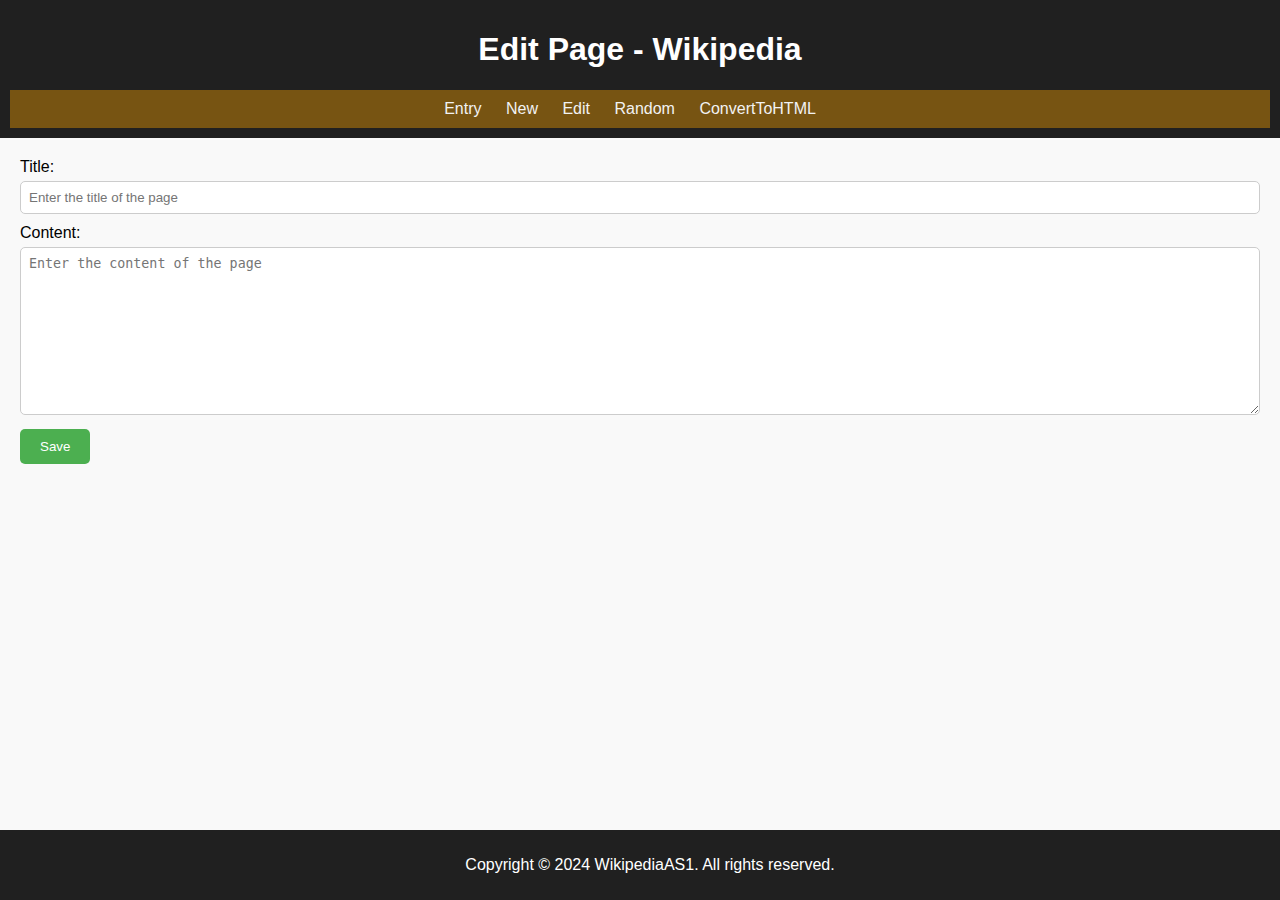
<file: Wikipedia-Clone-1Z1/edit.html>
<!DOCTYPE html>
<html lang="en">
<head>
    <meta charset="UTF-8">
    <meta name="viewport" content="width=device-width, initial-scale=1.0">
    <title>Edit Page - Wikipedia</title>
    <style>
        body {
            font-family: Arial, sans-serif;
            margin: 0;
            padding: 0;
            background-color: #f9f9f9;
        }
        header {
            background-color: #202020;
            color: #ffffff;
            padding: 10px;
            text-align: center;
        }
        nav{
    background-color: rgb(119, 84, 18);
    padding: 10px;
  }
  
  nav ul {
    list-style-type: none;
    margin: 0;
    padding: 0;
  }
  
  nav ul li {
    display: inline;
    margin-right: 20px;
    color: 
  }
  
  nav ul li a {
    text-decoration: none;
    color:#f2f2f2;
   
    
    

  }

  nav ul li a:hover {
    color: gray;
  }
        form {
            padding: 20px;
        }
        form label {
            display: block;
            margin-bottom: 5px;
        }
        form input[type="text"],
        form textarea {
            width: 100%;
            padding: 8px;
            margin-bottom: 10px;
            border: 1px solid #ccc;
            border-radius: 5px;
            box-sizing: border-box;
        }
        form input[type="submit"] {
            background-color: #4CAF50;
            color: white;
            padding: 10px 20px;
            border: none;
            border-radius: 5px;
            cursor: pointer;
        }
        form input[type="submit"]:hover {
            background-color: #45a049;
        }
        footer {
            background-color: #202020;
            color: #ffffff;
            text-align: center;
            padding: 10px;
            position: fixed;
            bottom: 0;
            width: 100%;
        }
    </style>
</head>
<body>
    <header class="heading">
        <h1>Edit Page - Wikipedia</h1>
        <nav>
            <ul>
              <li><a href="entry.html">Entry</a></li>
              <li><a href="new.html">New</a></li>
              <li><a href="edit.html">Edit</a></li>
              <li><a href="random.html">Random</a></li>
              <li><a href="htmlconversion.html">ConvertToHTML</a></li>
            </ul>
          </nav>
    </header>
    <form>
        <label for="title">Title:</label>
        <input type="text" id="title" name="title" placeholder="Enter the title of the page" required>

        <label for="content">Content:</label>
        <textarea id="content" name="content" placeholder="Enter the content of the page" rows="10" required></textarea>

        <input type="submit" value="Save">
    </form>
    <footer>
        <p>Copyright &copy; 2024 WikipediaAS1. All rights reserved.</p>
    </footer>
</body>
</html>
</file>
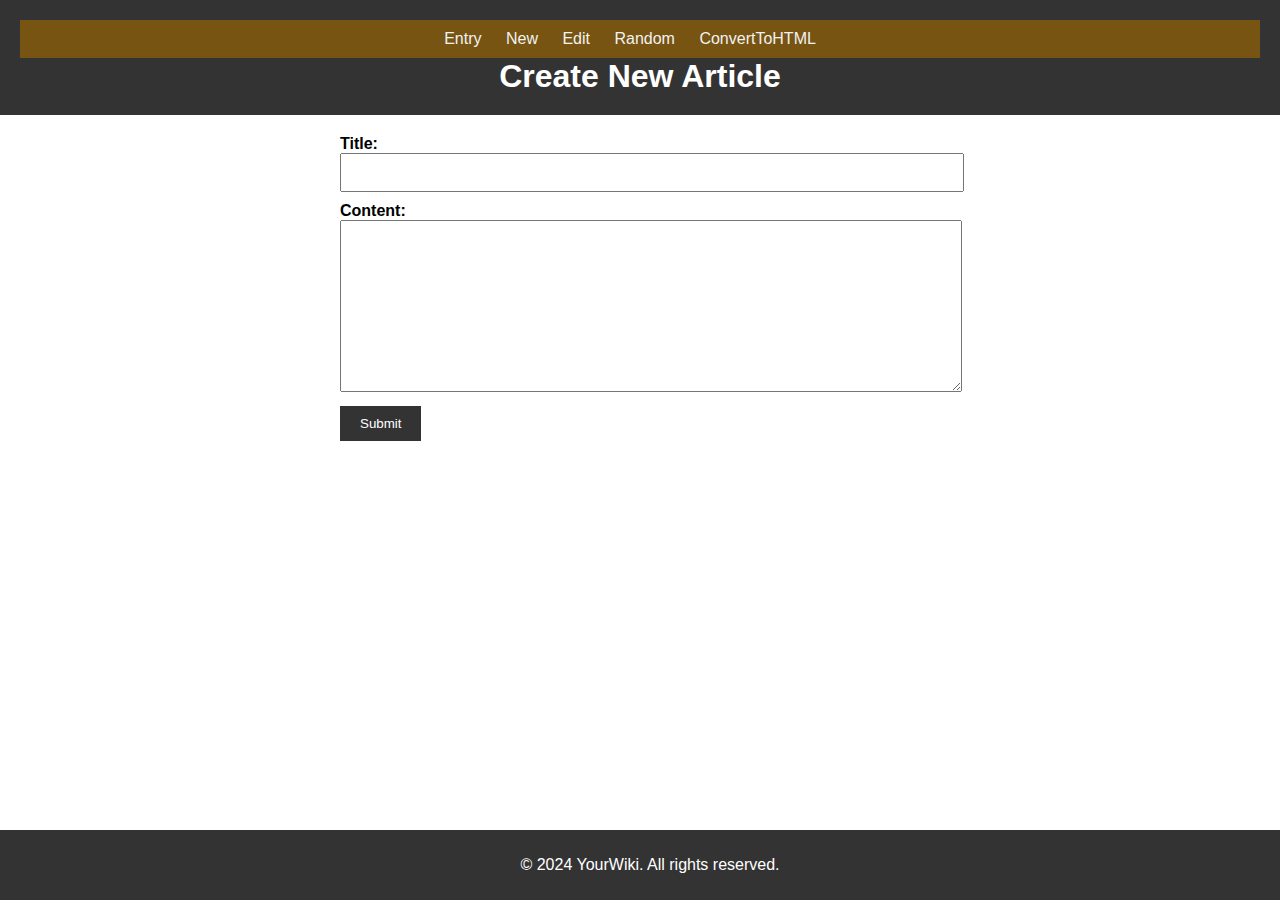
<file: Wikipedia-Clone-1Z1/new.html>
<!DOCTYPE html>
<html lang="en">
<head>
  <meta charset="UTF-8">
  <meta name="viewport" content="width=device-width, initial-scale=1.0">
  <title>Create New Article</title>
  <link rel="stylesheet" href="css/new.css">
</head>
<body>
  <header class="heading">
    <nav>
        <ul>
          <li><a href="entry.html">Entry</a></li>
          <li><a href="new.html">New</a></li>
          <li><a href="edit.html">Edit</a></li>
          <li><a href="random.html">Random</a></li>
          <li><a href="htmlconversion.html">ConvertToHTML</a></li>
        </ul>
      </nav>
    <h1>Create New Article</h1>
  </header>
  <main>
    <form action="submit_article.php" method="post">
      <label for="title">Title:</label><br>
      <input type="text" id="title" name="title" required><br>

      <label for="content">Content:</label><br>
      <textarea id="content" name="content" rows="10" required></textarea><br>

      <input type="submit" value="Submit">
    </form>
  </main>
  <footer>
    <p>&copy; 2024 YourWiki. All rights reserved.</p>
  </footer>
</body>
</html>
</file>
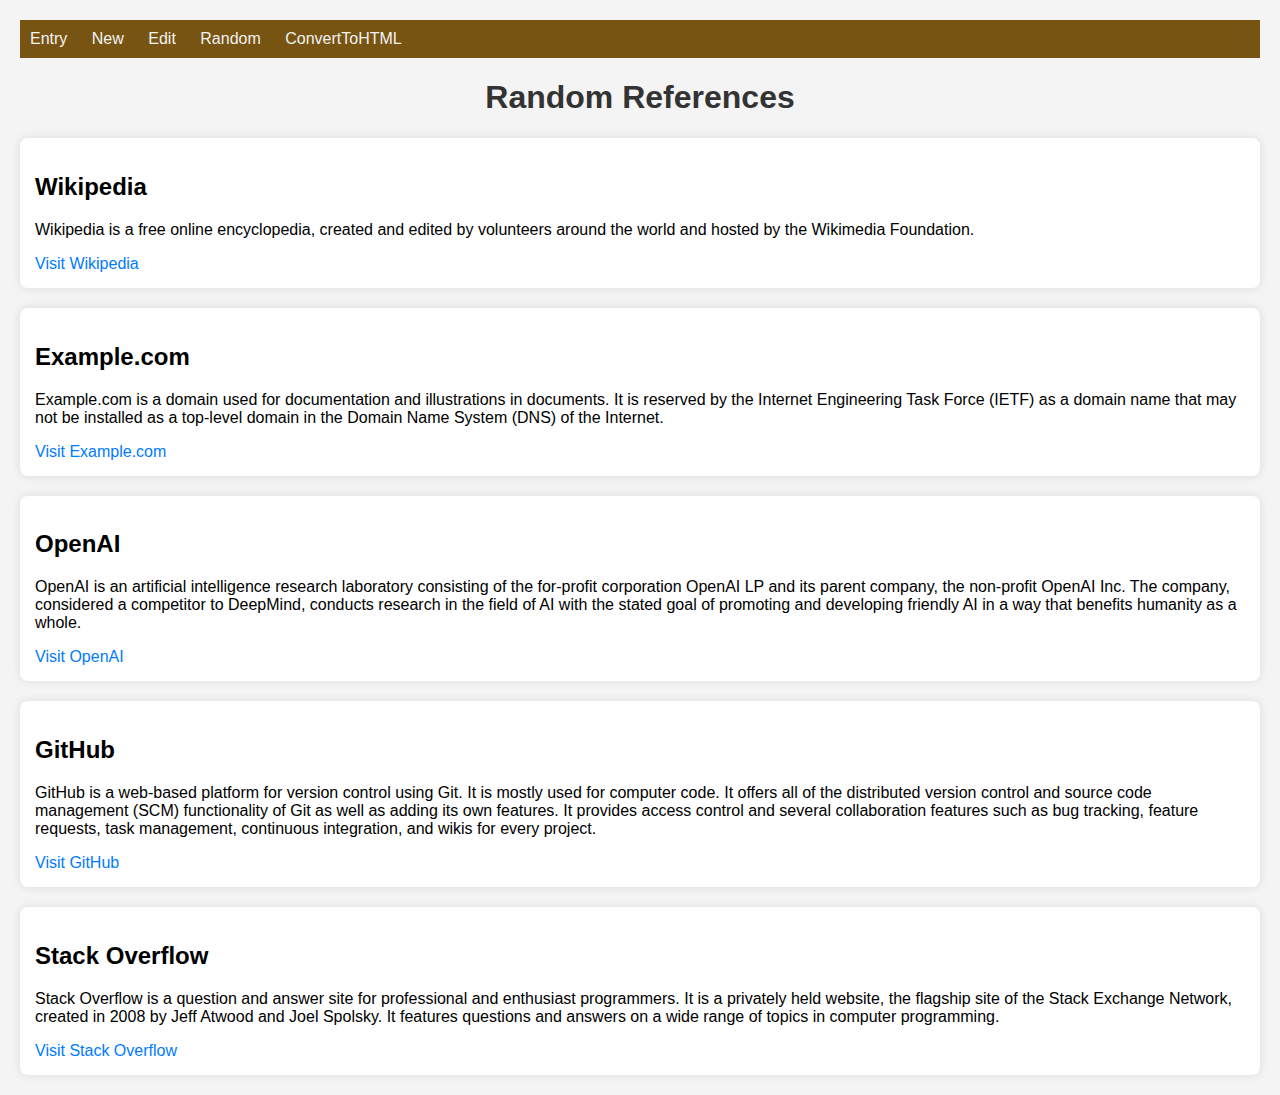
<file: Wikipedia-Clone-1Z1/random.html>
<!DOCTYPE html>
<html lang="en">
<head>
  <meta charset="UTF-8">
  <meta name="viewport" content="width=device-width, initial-scale=1.0">
  <title>Random References</title>
  <style>
    body {
      font-family: Arial, sans-serif;
      margin: 20px;
      padding: 0;
      background-color: #f4f4f4;
    }

    nav{
    background-color: rgb(119, 84, 18);
    padding: 10px;
  }
  
  nav ul {
    list-style-type: none;
    margin: 0;
    padding: 0;
  }
  
  nav ul li {
    display: inline;
    margin-right: 20px;
    color: 
  }
  
  nav ul li a {
    text-decoration: none;
    color:#f2f2f2;
   
    
    

  }

  nav ul li a:hover {
    color: gray;
  }

    h1 {
      text-align: center;
      color: #333;
    }
    .references {
      list-style: none;
      padding: 0;
      margin: 0;
    }
    .references li {
      margin-bottom: 20px;
      background-color: #fff;
      padding: 15px;
      border-radius: 8px;
      box-shadow: 0 0 10px rgba(0, 0, 0, 0.1);
      transition: box-shadow 0.3s ease;
    }
    .references li:hover {
      box-shadow: 0 0 15px rgba(0, 0, 0, 0.2);
    }
    .references li a {
      color: #007bff;
      text-decoration: none;
    }
    .references li a:hover {
      text-decoration: underline;
    }
  </style>
</head>
<body>
    <nav>
        <ul>
          <li><a href="entry.html">Entry</a></li>
          <li><a href="new.html">New</a></li>
          <li><a href="edit.html">Edit</a></li>
          <li><a href="random.html">Random</a></li>
          <li><a href="htmlconversion.html">ConvertToHTML</a></li>
        </ul>
      </nav>
  <h1>Random References</h1>
  <ul class="references">
    <li>
      <h2>Wikipedia</h2>
      <p>Wikipedia is a free online encyclopedia, created and edited by volunteers around the world and hosted by the Wikimedia Foundation.</p>
      <a href="https://www.wikipedia.org" target="_blank">Visit Wikipedia</a>
    </li>
    <li>
      <h2>Example.com</h2>
      <p>Example.com is a domain used for documentation and illustrations in documents. It is reserved by the Internet Engineering Task Force (IETF) as a domain name that may not be installed as a top-level domain in the Domain Name System (DNS) of the Internet.</p>
      <a href="https://www.example.com" target="_blank">Visit Example.com</a>
    </li>
    <li>
      <h2>OpenAI</h2>
      <p>OpenAI is an artificial intelligence research laboratory consisting of the for-profit corporation OpenAI LP and its parent company, the non-profit OpenAI Inc. The company, considered a competitor to DeepMind, conducts research in the field of AI with the stated goal of promoting and developing friendly AI in a way that benefits humanity as a whole.</p>
      <a href="https://www.openai.com" target="_blank">Visit OpenAI</a>
    </li>
    <li>
      <h2>GitHub</h2>
      <p>GitHub is a web-based platform for version control using Git. It is mostly used for computer code. It offers all of the distributed version control and source code management (SCM) functionality of Git as well as adding its own features. It provides access control and several collaboration features such as bug tracking, feature requests, task management, continuous integration, and wikis for every project.</p>
      <a href="https://www.github.com" target="_blank">Visit GitHub</a>
    </li>
    <li>
      <h2>Stack Overflow</h2>
      <p>Stack Overflow is a question and answer site for professional and enthusiast programmers. It is a privately held website, the flagship site of the Stack Exchange Network, created in 2008 by Jeff Atwood and Joel Spolsky. It features questions and answers on a wide range of topics in computer programming.</p>
      <a href="https://www.stackoverflow.com" target="_blank">Visit Stack Overflow</a>
    </li>
  </ul>
</body>
</html>
</file>
<file: Wikipedia-Clone-1Z1/css/new.css>
body {
    font-family: Arial, sans-serif;
    margin: 0;
    padding: 0;
  }
  
  header {
    background-color: #333;
    color: #fff;
    padding: 20px;
  }
  
  header h1 {
    margin: 0;
  }
  nav{
    background-color: rgb(119, 84, 18);
    padding: 10px;
  }
  
  nav ul {
    list-style-type: none;
    margin: 0;
    padding: 0;
  }
  
  nav ul li {
    display: inline;
    margin-right: 20px;
    color: 
  }
  
  nav ul li a {
    text-decoration: none;
    color:#f2f2f2;
   
    
    

  }

  nav ul li a:hover {
    color: gray;
  }
  
  main {
    padding: 20px;
  }
  
  form {
    max-width: 600px;
    margin: 0 auto;
  }
  
  label {
    font-weight: bold;
  }
  
  input[type="text"],
  textarea {
    width: 100%;
    padding: 10px;
    margin-bottom: 10px;
  }
  
  input[type="submit"] {
    padding: 10px 20px;
    background-color: #333;
    color: #fff;
    border: none;
    cursor: pointer;
  }
  

  footer {
    background-color: #333;
    color: #fff;
    text-align: center;
    padding: 10px;
    position: fixed;
    bottom: 0;
    width: 100%;
  }
  
  .heading{
    margin: 0 auto;
    text-align: center;
}

nav{
  background-color: rgb(119, 84, 18);
  padding: 10px;
}

nav ul {
  list-style-type: none;
  margin: 0;
  padding: 0;
}

nav ul li {
  display: inline;
  margin-right: 20px;
}

nav ul li a {
  text-decoration: none;
  color:#f2f2f2;
}

nav ul li a:hover {
  color: gray;
}
</file>
